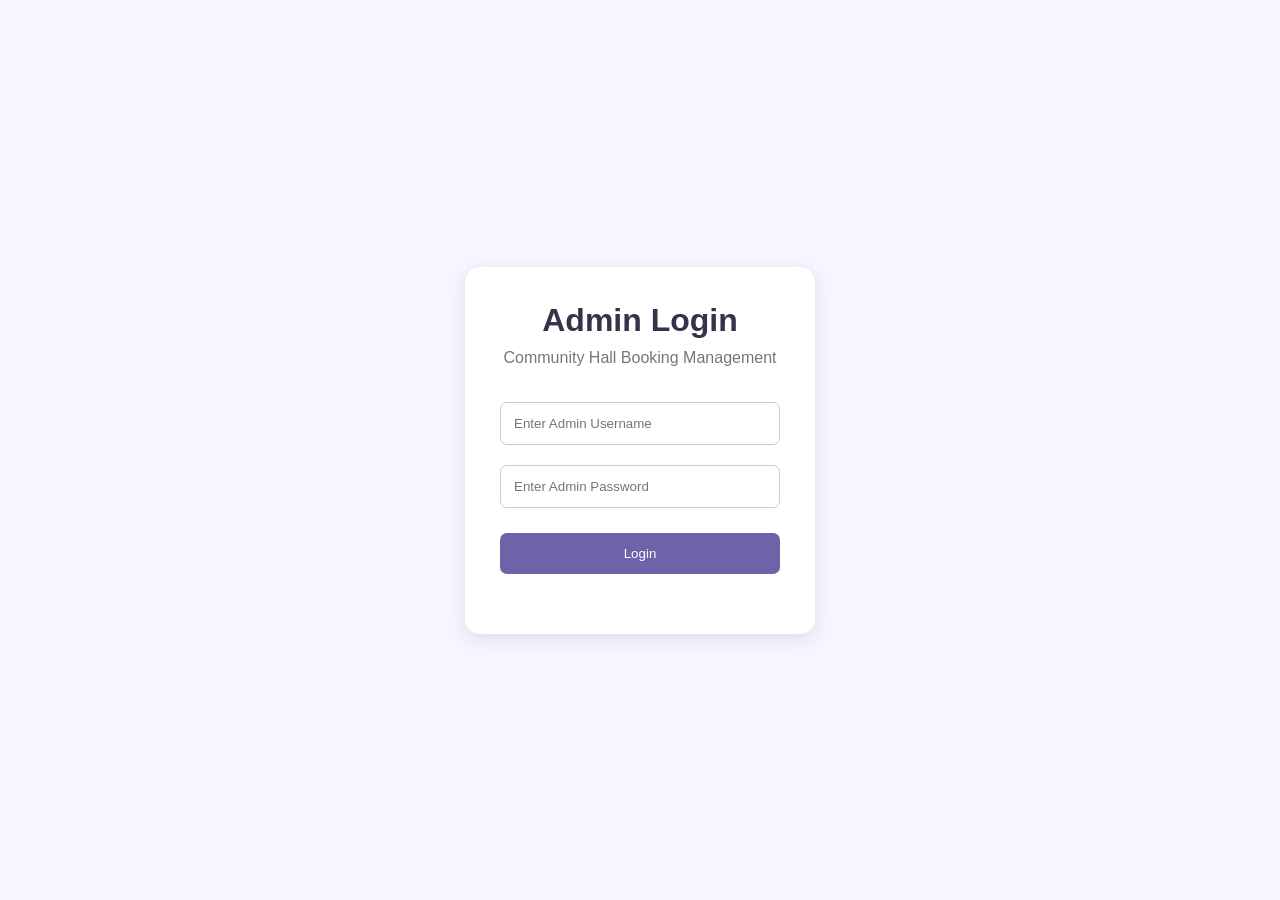
<file: admin-login.html>
<!DOCTYPE html>
<html lang="en">
<head>
    <meta charset="UTF-8">
    <meta name="viewport" content="width=device-width, initial-scale=1.0">
    <title>Admin Login</title>

    <style>
        * {
            margin: 0;
            padding: 0;
            box-sizing: border-box;
            font-family: Arial, sans-serif;
        }

        body {
            background: #f7f5ff;
            display: flex;
            justify-content: center;
            align-items: center;
            min-height: 100vh;
        }

        .login-container {
            background: white;
            padding: 35px;
            width: 350px;
            border-radius: 15px;
            box-shadow: 0 5px 20px rgba(0,0,0,0.1);
            text-align: center;
        }

        h1 {
            color: #34334a;
            margin-bottom: 10px;
        }

        p {
            color: #777;
            margin-bottom: 25px;
        }

        input {
            width: 100%;
            padding: 13px;
            margin: 10px 0;
            border: 1px solid #ccc;
            border-radius: 7px;
        }

        button {
            width: 100%;
            padding: 13px;
            background: #6c63a8;
            color: white;
            border: none;
            border-radius: 7px;
            cursor: pointer;
            margin-top: 15px;
        }

        button:hover {
            background: #514987;
        }

        #error {
            color: red;
            margin-top: 12px;
        }
    </style>
</head>

<body>

    <div class="login-container">

        <h1>Admin Login</h1>

        <p>Community Hall Booking Management</p>

        <form id="loginForm">

            <input
                type="text"
                id="username"
                placeholder="Enter Admin Username"
                required
            >

            <input
                type="password"
                id="password"
                placeholder="Enter Admin Password"
                required
            >

            <button type="submit">Login</button>

            <p id="error"></p>

        </form>

    </div>

    <script>
        const adminUsername = "admin";
        const adminPassword = "Hall@123";

        document.getElementById("loginForm")
        .addEventListener("submit", function(event) {

            event.preventDefault();

            const username =
                document.getElementById("username").value;

            const password =
                document.getElementById("password").value;

            if (
                username === adminUsername &&
                password === adminPassword
            ) {

                sessionStorage.setItem(
                    "adminAuthenticated", "true"
                );

                window.location.href = "admin.html";

            } else {

                document.getElementById("error").textContent =
                    "Invalid username or password!";

            }

        });
    </script>

</body>
</html>
</file>
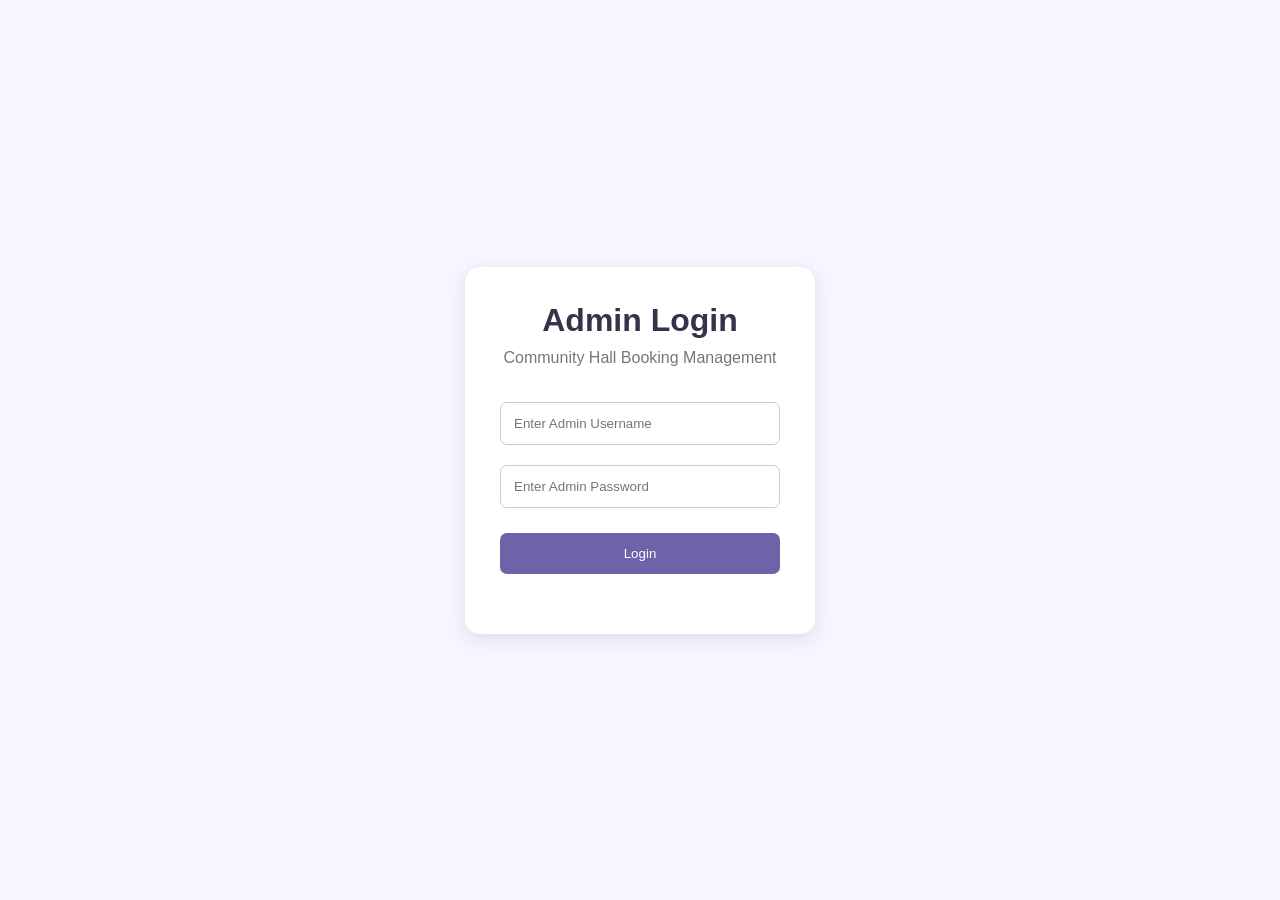
<file: admin.html>
<!DOCTYPE html>
<html lang="en">
<head>
    <meta charset="UTF-8">
    <meta name="viewport" content="width=device-width, initial-scale=1.0">
    <title>Admin Dashboard</title>
    <link rel="stylesheet" href="style.css">
</head>
<body>

    <div class="booking-page">
        <div class="form-container">

            <h1>Admin Dashboard</h1>
            <p>Community Hall Booking Management</p>
            <button id="logoutButton">Logout</button>

            <h2>Booking Requests</h2>
            <button id="downloadBookings">
    Download Bookings Backup
</button>
            <div class="booking-summary">

    <h2>Booking Summary</h2>
    <div class="booking-controls">

    <input
        type="text"
        id="searchBooking"
        placeholder="Search by customer name or phone"
    >

    <select id="filterStatus">
        <option value="All">All Bookings</option>
        <option value="Pending">Pending</option>
        <option value="Approved">Approved</option>
        <option value="Rejected">Rejected</option>
    </select>

</div>

    <p>Total Bookings: <span id="totalBookings">0</span></p>

    <p>Pending: <span id="pendingBookings">0</span></p>

    <p>Approved: <span id="approvedBookings">0</span></p>

    <p>Rejected: <span id="rejectedBookings">0</span></p>

</div>

        <div id="bookingList">
                <p>No bookings available yet.</p>
            </div>

        </div>
    </div>
    <script>
    if (sessionStorage.getItem("adminAuthenticated") !== "true") {
        window.location.replace("admin-login.html");
    }
</script>

<script src="admin.js"></script>
</body>
</html>
</file>
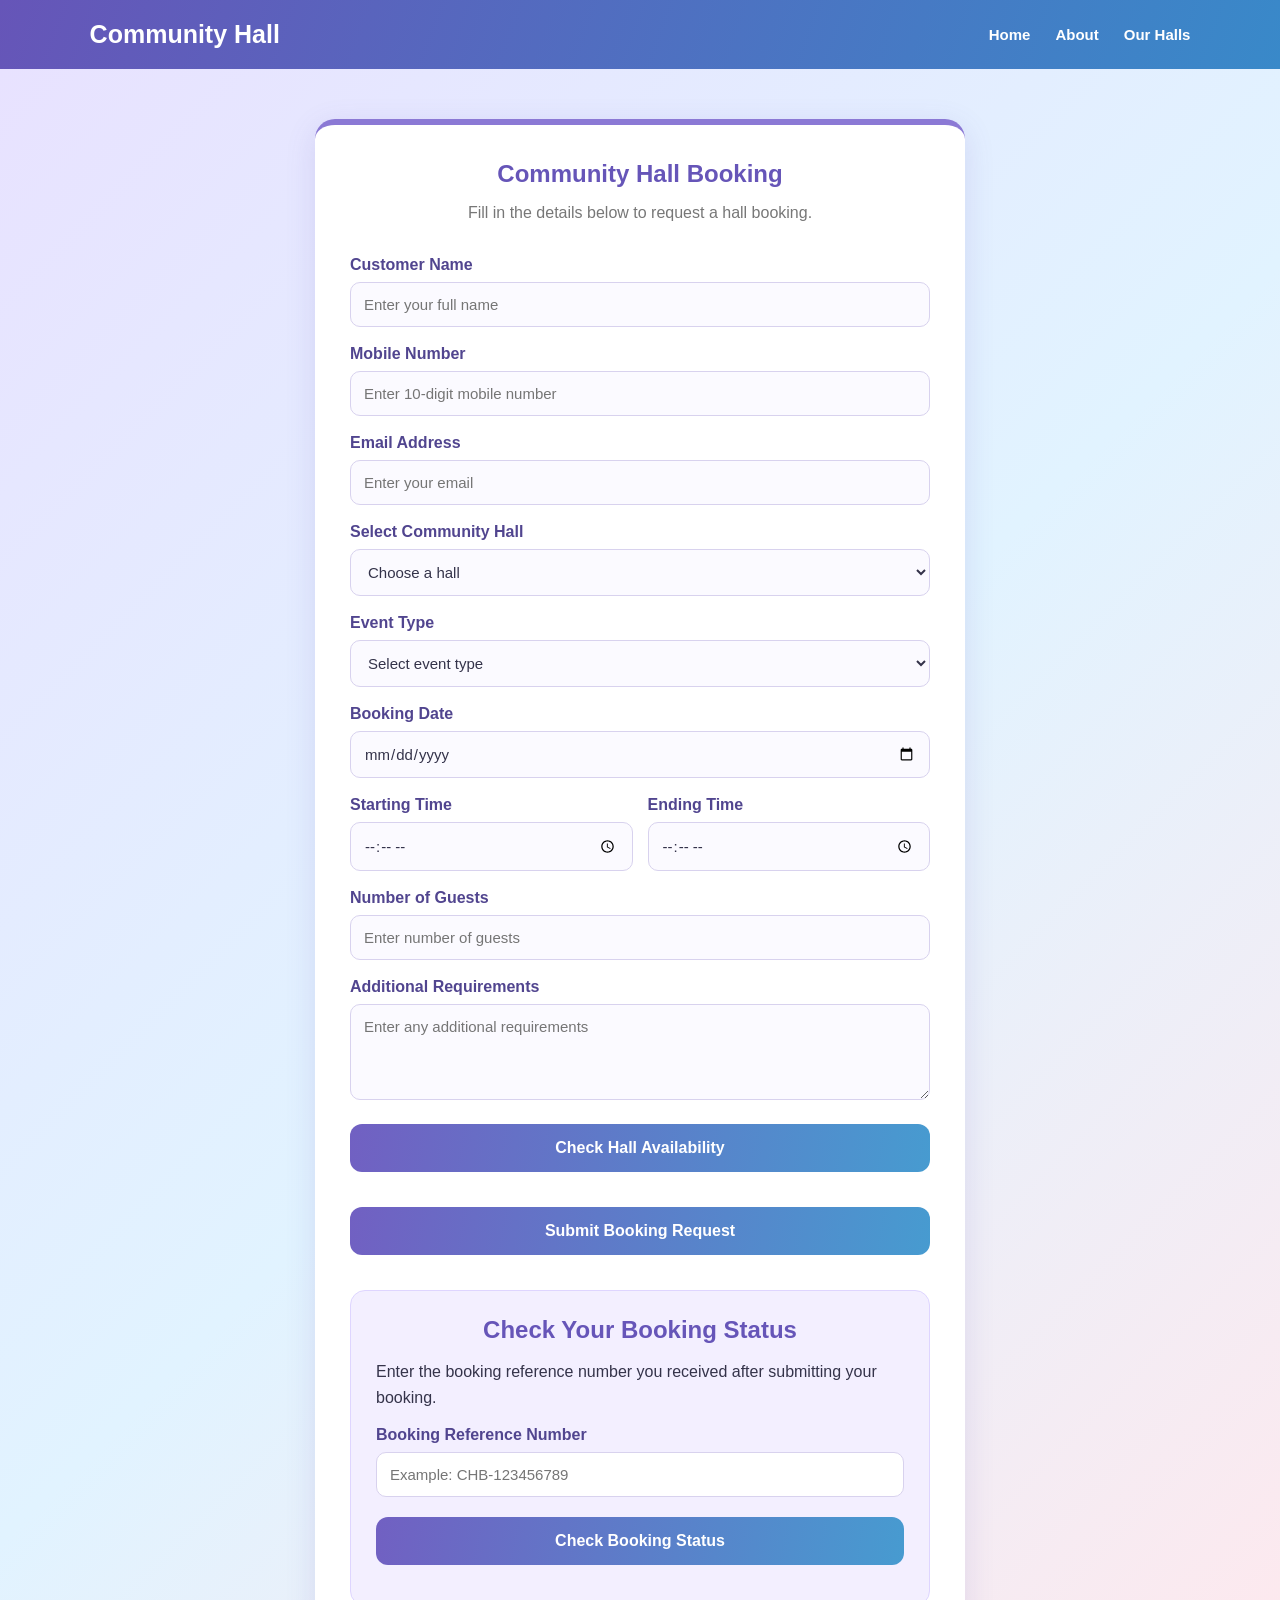
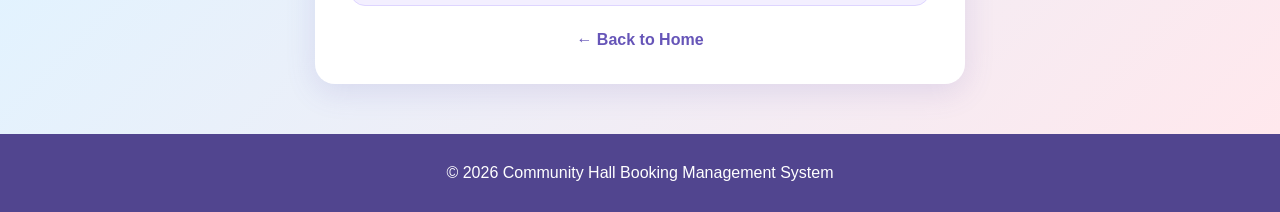
<file: booking.html>
<!DOCTYPE html>
<html lang="en">
<head>
    <meta charset="UTF-8">
    <meta name="viewport" content="width=device-width, initial-scale=1.0">
    <title>Community Hall Booking Form</title>
    <link rel="stylesheet" href="style.css">
</head>

<body>

    <header>
        <nav class="navbar">
            <h2 class="logo">Community Hall</h2>
            <ul class="nav-links">
                <li><a href="index.html">Home</a></li>
                <li><a href="index.html#about">About</a></li>
                <li><a href="index.html#halls">Our Halls</a></li>
            </ul>
        </nav>
    </header>

    <section class="booking-page">
        <div class="form-container">

            <h1>Community Hall Booking</h1>
            <p class="form-description">
                Fill in the details below to request a hall booking.
            </p>

            <form id="bookingForm">

                <label for="name">Customer Name</label>
                <input type="text" id="name"
                    placeholder="Enter your full name" required>

                <label for="phone">Mobile Number</label>
                <input type="tel" id="phone"
                    placeholder="Enter 10-digit mobile number"
                    pattern="[0-9]{10}" maxlength="10" required>

                <label for="email">Email Address</label>
                <input type="email" id="email"
                    placeholder="Enter your email" required>

                <label for="hall">Select Community Hall</label>
                <select id="hall" required>
                    <option value="">Choose a hall</option>
                    <option value="Sri Lakshmi Marriage Hall">Sri Lakshmi Marriage Hall</option>
                    <option value="Royal Grand Convention Hall">Royal Grand Convention Hall</option>
                    <option value="Annapurna Community Hall">Annapurna Community Hall</option>
                    <option value="Green Garden Function Hall">Green Garden Function Hall</option>
                    <option value="Sai Ram Celebration Hall">Sai Ram Celebration Hall</option>
                    <option value="Mahalakshmi Convention Centre">Mahalakshmi Convention Centre</option>
                    <option value="Sunshine Banquet Hall">Sunshine Banquet Hall</option>
                    <option value="Golden Palace Function Hall">Golden Palace Function Hall</option>
                    <option value="Sri Venkateshwara Hall">Sri Venkateshwara Hall</option>
                    <option value="Royal Orchid Party Hall">Royal Orchid Party Hall</option>
                    <option value="Shubham Wedding Hall">Shubham Wedding Hall</option>
                    <option value="Pearl Grand Community Hall">Pearl Grand Community Hall</option>
                    <option value="Ashoka Conference Hall">Ashoka Conference Hall</option>
                    <option value="Krishna Mini Function Hall">Krishna Mini Function Hall</option>
                    <option value="Diamond Celebration Centre">Diamond Celebration Centre</option>
                </select>

                <!-- Hall Address -->
                <div id="hallAddressBox"
                    style="display:none; background:#eeeaff; padding:12px; margin-top:10px; margin-bottom:15px; border-radius:10px;">

                    <strong>📍 Hall Address:</strong>
                    <p id="hallAddress" style="margin-top:8px;"></p>

                </div>

                <label for="event">Event Type</label>
                <select id="event" required>
                    <option value="">Select event type</option>
                    <option value="Wedding">Wedding</option>
                    <option value="Birthday">Birthday Party</option>
                    <option value="Meeting">Meeting</option>
                    <option value="Seminar">Seminar</option>
                    <option value="Cultural Event">Cultural Event</option>
                    <option value="Other">Other</option>
                </select>

                <label for="date">Booking Date</label>
                <input type="date" id="date" required>

                <div class="time-row">
                    <div>
                        <label for="startTime">Starting Time</label>
                        <input type="time" id="startTime" required>
                    </div>

                    <div>
                        <label for="endTime">Ending Time</label>
                        <input type="time" id="endTime" required>
                    </div>
                </div>

                <label for="guests">Number of Guests</label>
                <input type="number" id="guests"
                    placeholder="Enter number of guests"
                    min="1" required>

                <label for="requirements">Additional Requirements</label>
                <textarea id="requirements" rows="4"
                    placeholder="Enter any additional requirements"></textarea>

                <button type="button" id="checkAvailabilityBtn">
                    Check Hall Availability
                </button>

                <p id="availabilityMessage" role="status"></p>

                <button type="submit" class="submit-btn">
                    Submit Booking Request
                </button>

                <p id="formMessage" role="status"></p>

            </form>

            <div class="status-checker">
                <h2>Check Your Booking Status</h2>

                <p>
                    Enter the booking reference number you received
                    after submitting your booking.
                </p>

                <label for="bookingReference">
                    Booking Reference Number
                </label>

                <input type="text" id="bookingReference"
                    placeholder="Example: CHB-123456789">

                <button type="button" id="checkStatusBtn">
                    Check Booking Status
                </button>

                <div id="statusMessage" role="status"></div>
                <div id="receiptArea"></div>
            </div>

            <a href="index.html" class="back-link">
                ← Back to Home
            </a>

        </div>
    </section>

    <footer>
        <p>© 2026 Community Hall Booking Management System</p>
    </footer>

    <script src="script.js"></script>

    <script>
        // Sample addresses for all 15 halls
        const hallAddresses = {
            "Sri Lakshmi Marriage Hall": "MG Road, Bengaluru, Karnataka",
            "Royal Grand Convention Hall": "Whitefield, Bengaluru, Karnataka",
            "Annapurna Community Hall": "Jayanagar, Bengaluru, Karnataka",
            "Green Garden Function Hall": "Electronic City, Bengaluru, Karnataka",
            "Sai Ram Celebration Hall": "Rajajinagar, Bengaluru, Karnataka",
            "Mahalakshmi Convention Centre": "Malleshwaram, Bengaluru, Karnataka",
            "Sunshine Banquet Hall": "Marathahalli, Bengaluru, Karnataka",
            "Golden Palace Function Hall": "Indiranagar, Bengaluru, Karnataka",
            "Sri Venkateshwara Hall": "Banashankari, Bengaluru, Karnataka",
            "Royal Orchid Party Hall": "Hebbal, Bengaluru, Karnataka",
            "Shubham Wedding Hall": "Vijayanagar, Bengaluru, Karnataka",
            "Pearl Grand Community Hall": "BTM Layout, Bengaluru, Karnataka",
            "Ashoka Conference Hall": "Koramangala, Bengaluru, Karnataka",
            "Krishna Mini Function Hall": "Yelahanka, Bengaluru, Karnataka",
            "Diamond Celebration Centre": "Sarjapur Road, Bengaluru, Karnataka"
        };

        const hallSelect = document.getElementById("hall");
        const addressBox = document.getElementById("hallAddressBox");
        const addressText = document.getElementById("hallAddress");

        hallSelect.addEventListener("change", function () {
            const params = new URLSearchParams(window.location.search);
const requestedHall = params.get("hall");

if (
    requestedHall &&
    Array.from(hallSelect.options).some(option => option.value === requestedHall)
) {
    hallSelect.value = requestedHall;
    hallSelect.dispatchEvent(new Event("change"));
}
            const selectedHall = this.value;

            if (hallAddresses[selectedHall]) {
                addressText.textContent = hallAddresses[selectedHall];
                addressBox.style.display = "block";
            } else {
                addressText.textContent = "";
                addressBox.style.display = "none";
            }
        });
    </script>

</body>
</html>
</file>
<file: style.css>
/* BASIC SETTINGS */
* {
    margin: 0;
    padding: 0;
    box-sizing: border-box;
    font-family: Arial, sans-serif;
}

html {
    scroll-behavior: smooth;
}

body {
    background: #f7f5ff;
    color: #34334a;
}

/* NAVIGATION */
.navbar {
    display: flex;
    justify-content: space-between;
    align-items: center;
    padding: 20px 7%;
    background: linear-gradient(110deg, #6655b8, #3989c9);
}

.logo {
    color: white;
    font-size: 25px;
}

.nav-links {
    display: flex;
    list-style: none;
    gap: 25px;
}

.nav-links a {
    text-decoration: none;
    color: white;
    font-size: 15px;
    font-weight: bold;
    transition: 0.3s;
}

.nav-links a:hover {
    color: #ffe0e8;
}

/* HOME HERO */
.hero {
    min-height: 450px;
    background: linear-gradient(120deg, #7665c9, #56a8d9, #e99ab6);
    display: flex;
    justify-content: center;
    align-items: center;
    text-align: center;
    color: white;
    padding: 40px 20px;
}

.hero-content h1 {
    font-size: 42px;
    margin-bottom: 20px;
}

.hero-content p {
    font-size: 18px;
    margin-bottom: 30px;
    line-height: 1.7;
}

/* BUTTONS */
.btn {
    display: inline-block;
    background: #ffffff;
    color: #6655b8;
    padding: 14px 28px;
    border-radius: 30px;
    text-decoration: none;
    font-weight: bold;
    transition: 0.3s;
}

.btn:hover {
    background: #ffe2e8;
    transform: translateY(-2px);
}

/* ABOUT */
.about {
    padding: 65px 10%;
    text-align: center;
    background: #ffffff;
}

.about h2,
.halls h2,
.booking h2,
.contact h2 {
    font-size: 30px;
    margin-bottom: 20px;
    color: #6655b8;
}

.about p {
    font-size: 17px;
    line-height: 1.8;
}

/* HALLS */
.halls {
    padding: 60px 8%;
    text-align: center;
    background: #eeeaff;
}

.hall-container {
    display: flex;
    justify-content: center;
    gap: 25px;
    flex-wrap: wrap;
    margin-top: 35px;
}

.hall-card {
    background: white;
    width: 280px;
    padding: 35px 20px;
    border-radius: 18px;
    box-shadow: 0 5px 18px rgba(102, 85, 184, 0.12);
    border-bottom: 5px solid #b8a9ef;
    transition: 0.3s;
}

.hall-card:hover {
    transform: translateY(-7px);
    box-shadow: 0 10px 22px rgba(102, 85, 184, 0.2);
}

.hall-card h3 {
    color: #6655b8;
    margin-bottom: 15px;
}

.hall-card p {
    line-height: 1.6;
}

/* BOOKING SECTION */
.booking {
    text-align: center;
    padding: 65px 20px;
    background: #ffffff;
}

.booking p {
    margin-bottom: 25px;
}

.booking .btn {
    background: #6655b8;
    color: white;
}

.booking .btn:hover {
    background: #e68ba9;
}

/* CONTACT */
.contact {
    text-align: center;
    background: #e4f3ff;
    padding: 50px 20px;
}

.contact p {
    margin: 10px;
}

/* FOOTER */
footer {
    background: #51458f;
    color: white;
    text-align: center;
    padding: 25px;
    line-height: 1.8;
}

/* BOOKING PAGE */
.booking-page {
    background: linear-gradient(135deg, #e8e2ff, #e1f3ff, #ffe8ed);
    padding: 50px 15px;
    min-height: 100vh;
}

.form-container {
    background: white;
    max-width: 650px;
    margin: auto;
    padding: 35px;
    border-radius: 20px;
    box-shadow: 0 8px 30px rgba(102, 85, 184, 0.15);
    border-top: 6px solid #8b79d5;
}

.form-container h1 {
    text-align: center;
    color: #6655b8;
    margin-bottom: 12px;
}

.form-description {
    text-align: center;
    color: #777;
    margin-bottom: 30px;
    line-height: 1.6;
}

#bookingForm label {
    display: block;
    margin-top: 18px;
    margin-bottom: 8px;
    font-weight: bold;
    color: #51458f;
}

#bookingForm input,
#bookingForm select,
#bookingForm textarea {
    width: 100%;
    padding: 13px;
    border: 1px solid #d8d2ee;
    border-radius: 10px;
    font-size: 15px;
    background: #fbfaff;
    color: #34334a;
}

#bookingForm input:focus,
#bookingForm select:focus,
#bookingForm textarea:focus {
    outline: none;
    border-color: #8875d2;
    box-shadow: 0 0 0 3px rgba(136, 117, 210, 0.12);
}

.time-row {
    display: flex;
    gap: 15px;
}

.time-row div {
    flex: 1;
}

/* ALL BOOKING BUTTONS */
.submit-btn,
#checkAvailabilityBtn,
#checkStatusBtn,
#printReceiptBtn {
    width: 100%;
    margin-top: 20px;
    padding: 15px;
    border: none;
    border-radius: 12px;
    background: linear-gradient(100deg, #7160c2, #479bd0);
    color: white;
    font-size: 16px;
    font-weight: bold;
    cursor: pointer;
    transition: 0.3s;
}

.submit-btn:hover,
#checkAvailabilityBtn:hover,
#checkStatusBtn:hover,
#printReceiptBtn:hover {
    background: linear-gradient(100deg, #e58ba8, #c86ca3);
    transform: translateY(-2px);
}

#formMessage,
#availabilityMessage,
#statusMessage {
    margin-top: 15px;
    text-align: center;
    font-weight: bold;
    line-height: 1.6;
}

.back-link {
    display: block;
    margin-top: 25px;
    text-align: center;
    color: #6655b8;
    text-decoration: none;
    font-weight: bold;
}

/* CUSTOMER STATUS CHECKER */
.status-checker {
    background: #f3efff;
    padding: 25px;
    margin-top: 35px;
    border-radius: 15px;
    border: 1px solid #ded5ff;
}

.status-checker h2 {
    color: #6655b8;
    margin-bottom: 15px;
    text-align: center;
}

.status-checker p {
    line-height: 1.6;
    margin-bottom: 15px;
}

.status-checker label {
    display: block;
    margin-bottom: 8px;
    font-weight: bold;
    color: #51458f;
}

.status-checker input {
    width: 100%;
    padding: 13px;
    border: 1px solid #d8d2ee;
    border-radius: 10px;
    font-size: 15px;
}

/* ADMIN DASHBOARD */
.booking-summary {
    background: linear-gradient(120deg, #e9e4ff, #e0f2ff);
    padding: 25px;
    border-radius: 15px;
    margin-bottom: 25px;
    border-left: 5px solid #8875d2;
}

.booking-summary h2 {
    color: #51458f;
}

.booking-summary p {
    font-size: 16px;
    margin: 12px 0;
}

.booking-controls {
    display: flex;
    flex-wrap: wrap;
    gap: 12px;
    margin-bottom: 20px;
}

.booking-controls input,
.booking-controls select {
    padding: 12px;
    border: 1px solid #d8d2ee;
    border-radius: 10px;
    font-size: 15px;
    flex: 1;
    min-width: 180px;
}

#bookingList > div {
    background: white;
    padding: 20px;
    margin-bottom: 18px;
    border-radius: 15px;
    box-shadow: 0 4px 15px rgba(102, 85, 184, 0.10);
    border-left: 5px solid #a99ae6;
}

#bookingList button {
    padding: 10px 16px;
    margin: 5px;
    border: none;
    border-radius: 8px;
    cursor: pointer;
    background: #6655b8;
    color: white;
    font-weight: bold;
}

#bookingList button:hover {
    opacity: 0.85;
}

/* MOBILE DESIGN */
@media (max-width: 700px) {
    .navbar {
        flex-direction: column;
        gap: 20px;
    }

    .nav-links {
        flex-wrap: wrap;
        justify-content: center;
        gap: 15px;
    }

    .hero-content h1 {
        font-size: 30px;
    }
}

@media (max-width: 500px) {
    .form-container {
        padding: 20px;
    }

    .time-row {
        flex-direction: column;
        gap: 0;
    }

    .booking-controls {
        flex-direction: column;
    }

    .booking-controls input,
    .booking-controls select {
        width: 100%;
    }
}
/* ===== BOOKMYHALL - 15 HALLS DESIGN ===== */

.halls {
    padding: 65px 6%;
    background: #eeeaff;
    text-align: center;
}

.hall-intro {
    margin: 15px auto 30px;
    line-height: 1.7;
    max-width: 700px;
}

.hall-container {
    display: grid;
    grid-template-columns: repeat(3, minmax(0, 1fr));
    gap: 28px;
    margin-top: 35px;
    align-items: stretch;
}

.hall-card {
    background: white;
    width: 100%;
    padding: 18px;
    border-radius: 18px;
    box-shadow: 0 5px 18px rgba(102, 85, 184, 0.12);
    border-bottom: 5px solid #b8a9ef;
    transition: 0.3s;
    text-align: left;
    display: flex;
    flex-direction: column;
}

.hall-card:hover {
    transform: translateY(-7px);
    box-shadow: 0 10px 25px rgba(102, 85, 184, 0.2);
}

.hall-card img {
    width: 100%;
    height: 200px;
    object-fit: cover;
    border-radius: 12px;
    margin-bottom: 15px;
}

.hall-card h3 {
    color: #6655b8;
    font-size: 19px;
    margin-bottom: 12px;
    line-height: 1.4;
}

.hall-card p {
    font-size: 14px;
    line-height: 1.6;
    margin-bottom: 9px;
}

.hall-card p strong {
    color: #51458f;
}

.hall-book-btn {
    display: block;
    margin-top: auto;
    padding: 12px;
    background: linear-gradient(100deg, #7160c2, #479bd0);
    color: white;
    text-decoration: none;
    text-align: center;
    border-radius: 10px;
    font-weight: bold;
    transition: 0.3s;
}

.hall-book-btn:hover {
    background: linear-gradient(100deg, #e58ba8, #c86ca3);
}

/* TABLET */
@media (max-width: 900px) {
    .hall-container {
        grid-template-columns: repeat(2, minmax(0, 1fr));
    }
}

/* MOBILE */
@media (max-width: 600px) {
    .hall-container {
        grid-template-columns: 1fr;
    }

    .hall-card img {
        height: 220px;
    }

    .halls {
        padding: 45px 5%;
    }
}
/* Beautiful Community Hall Search Bar */

.hall-search {
    width: 100%;
    max-width: 550px;
    margin: 25px auto 30px;
    padding: 0 15px;
}

.hall-search input {
    width: 100%;
    padding: 17px 22px;
    font-size: 17px;
    color: #34334a;
    background-color: #ffffff;
    border: 2px solid #7770c9;
    border-radius: 30px;
    outline: none;
    box-shadow: 0 5px 15px rgba(80, 70, 150, 0.15);
    transition: 0.3s ease;
}

.hall-search input::placeholder {
    color: #88839f;
    font-size: 15px;
}

.hall-search input:focus {
    border-color: #493ca8;
    box-shadow: 0 5px 20px rgba(80, 70, 150, 0.3);
    transform: scale(1.02);
}
</file>
